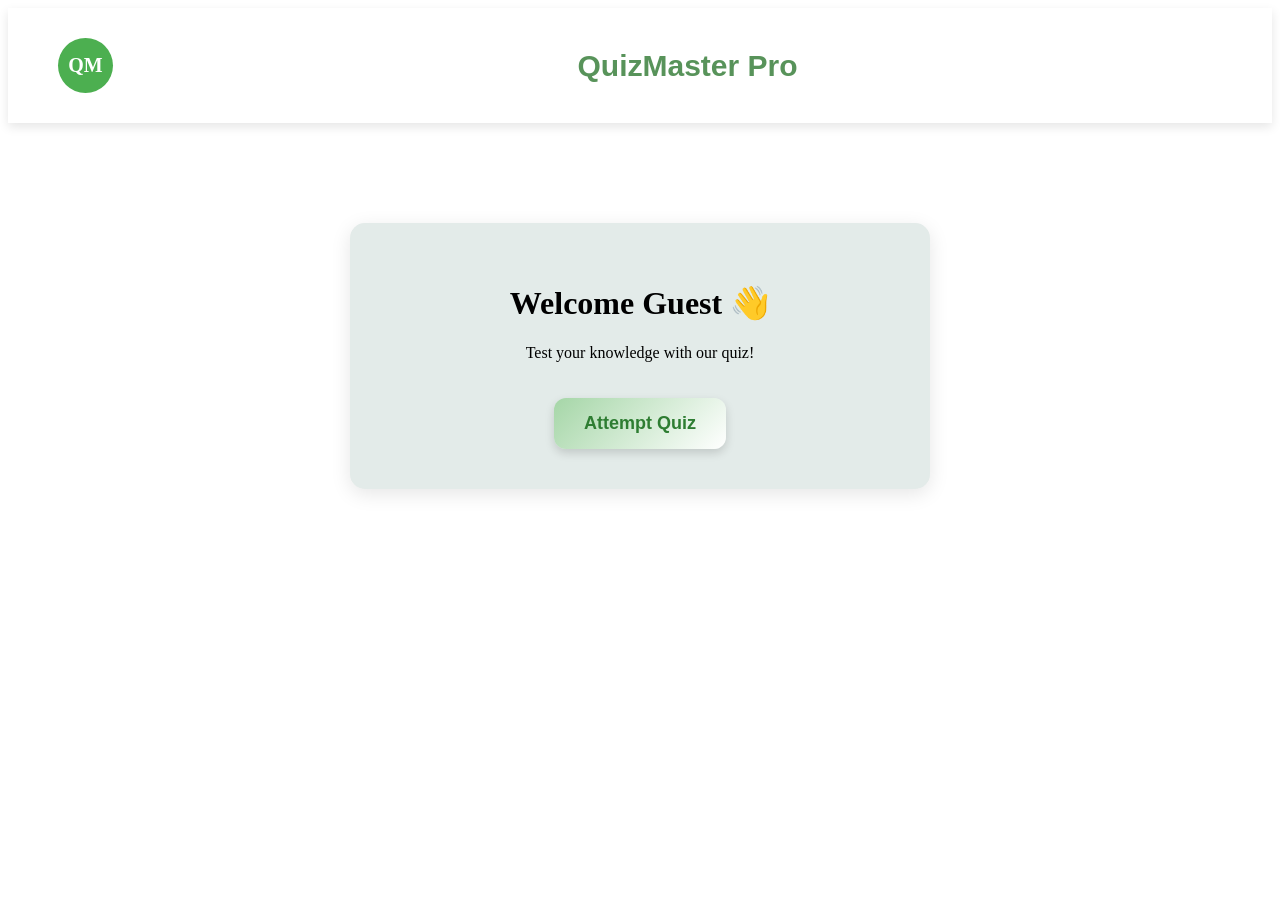
<file: codtech_task_1/index.html>
<!DOCTYPE html>
<html lang="en">
<head>
  <meta charset="UTF-8">
  <meta name="viewport" content="width=device-width, initial-scale=1.0">
  <title>Quiz App - Welcome</title>
  <link rel="stylesheet" href="css/style.css">
</head>
<body class="welcome-page">
  <div class="header">
  <div class="left-header">
    <div class="user-icon">QM</div>
  </div>

  <div class="header-title">
    <h1 style="color:#58935a ;">QuizMaster Pro</h1>
  </div>

  <div class="user-info hidden" id="user-panel">
    <div class="user-icon" id="user-icon">U</div>
    <div class="user-actions">
      <a href="scoreboard.html">Scoreboard</a>
    </div>
  </div>

  <div class="auth-buttons" id="auth-buttons">
    <!-- Login/Signup appears dynamically -->
  </div>
</div>

  <div class="center-box">
    <h1>Welcome <span id="welcome-user">Guest</span> 👋</h1>
    <p>Test your knowledge with our quiz!</p>
    <button 
      id="attempt-btn"
      style="
        background: linear-gradient(135deg, #a5d6a7, #ffffff);
        color: #2e7d32;
        font-weight: bold;
        font-size: 18px;
        padding: 15px 30px;
        border: none;
        border-radius: 12px;
        cursor: pointer;
        box-shadow: 0 4px 10px rgba(0,0,0,0.15);
        transition: transform 0.2s ease-in-out;
        margin-top: 20px;"
      onmouseover="this.style.transform='scale(1.05)'"
      onmouseout="this.style.transform='scale(1)'"
    >
      Attempt Quiz
    </button>
  </div>

  <script src="js/auth.js"></script>
  <script>
    const user = localStorage.getItem("currentUser");
    const authBtns = document.getElementById("auth-buttons");
    const userPanel = document.getElementById("user-panel");

    if (user) {
      document.getElementById("welcome-user").innerText = user;
      document.getElementById("user-icon").innerText = user.charAt(0).toUpperCase();
      authBtns.classList.add("hidden");
      userPanel.classList.remove("hidden");
    }

    document.getElementById("attempt-btn").onclick = () => {
      if (!user) location.href = 'login.html';
      else location.href = 'quiz.html';
    };
  </script>
</body>
</html>
</file>
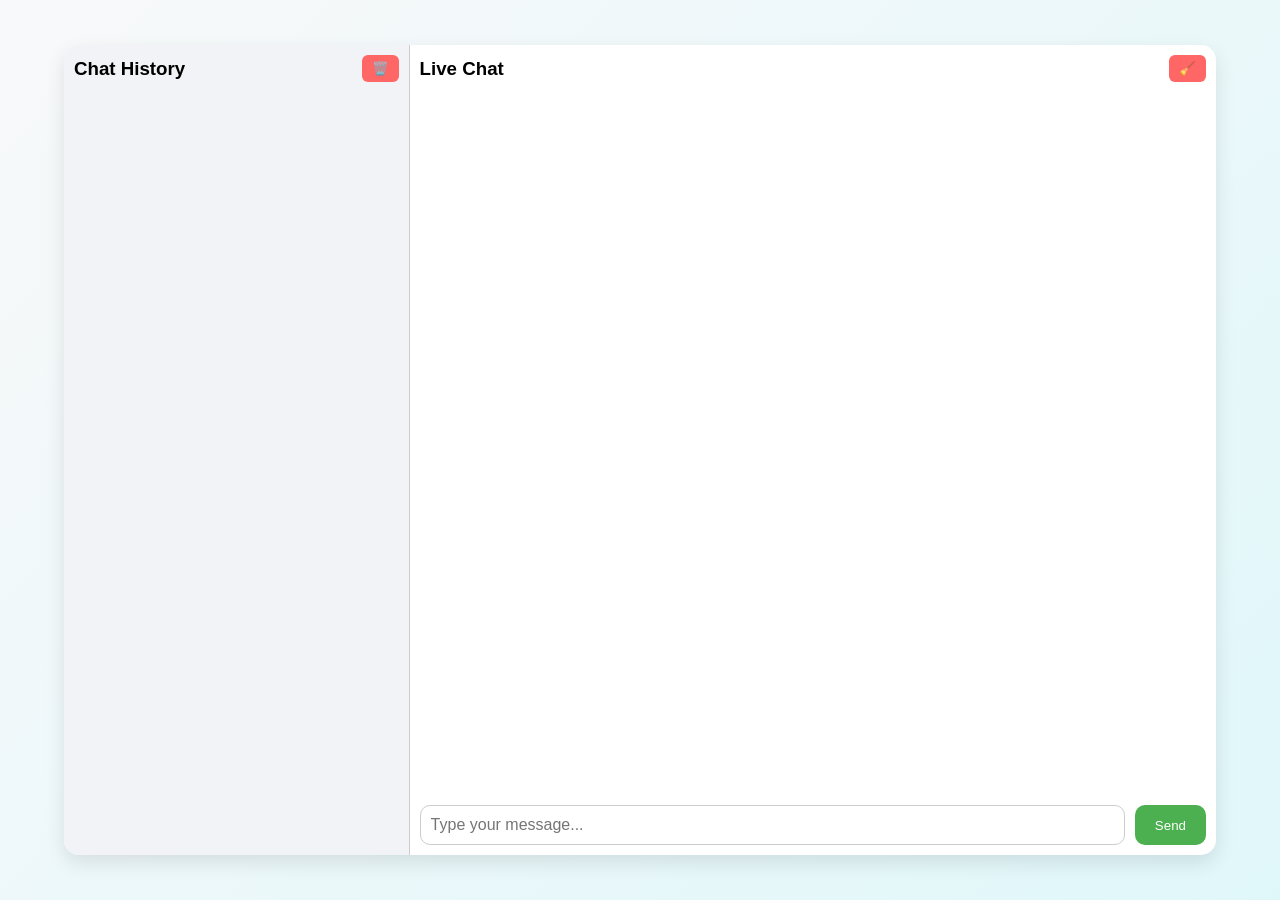
<file: codtech_task_2/index.html>
<!DOCTYPE html>
<html lang="en">
<head>
  <meta charset="UTF-8" />
  <meta name="viewport" content="width=device-width, initial-scale=1.0"/>
  <title>Real-Time Chat App</title>
  <link rel="stylesheet" href="style.css" />
</head>
<body>
  <div class="container">
    <div class="history">
      <div class="history-header">
        <h3>Chat History</h3>
        <button id="clearHistoryBtn">🗑️</button>
      </div>
      <div id="historyBox" class="scroll-box"></div>
    </div>

    <div class="chat">
      <div class="chat-header">
        <h3>Live Chat</h3>
        <button id="clearChatBtn">🧹</button>
      </div>
      <div id="chatBox" class="scroll-box"></div>
      <div class="input-area">
        <input type="text" id="userInput" placeholder="Type your message..." />
        <button onclick="sendMessage()">Send</button>
      </div>
    </div>
  </div>

  <script src="script.js"></script>
</body>
</html>
</file>
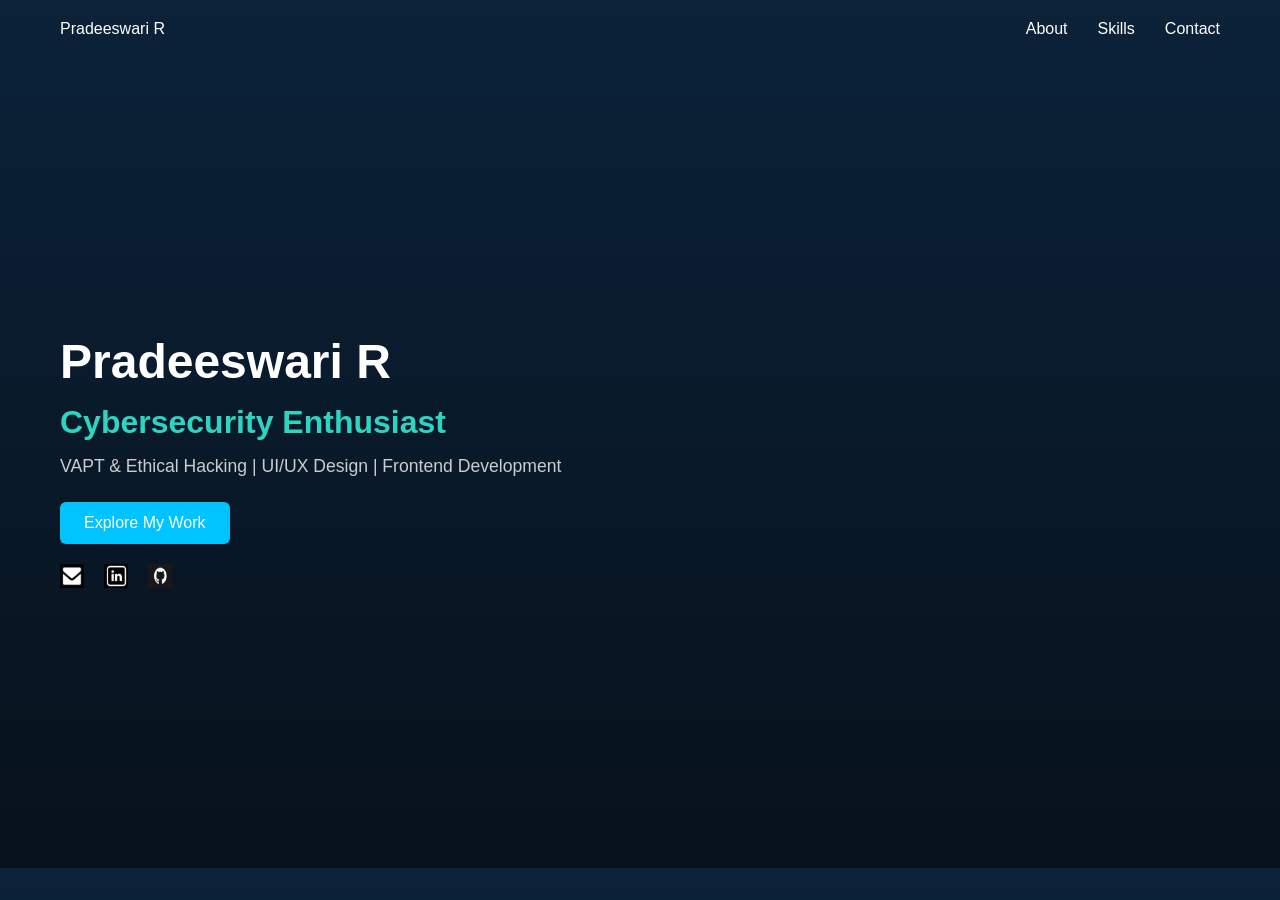
<file: codtech_task_3/index.html>
<!DOCTYPE html>
<html lang="en">
<head>
  <meta charset="UTF-8" />
  <meta name="viewport" content="width=device-width, initial-scale=1.0"/>
  <title>Pradeeswari R - Cybersecurity Enthusiast</title>
  <link rel="stylesheet" href="css/style.css" />
</head>
<body>

  <!-- Header -->
  <header class="navbar">
    <div class="logo">Pradeeswari R</div>
    <nav>
      <ul>
        <li><a href="about.html">About</a></li>
        <li><a href="skills.html">Skills</a></li>
        <li><a href="contact.html">Contact</a></li>
      </ul>
    </nav>
  </header>

  <!-- Hero Section -->
  <section class="hero">
    <div class="hero-content">
      <h1>Pradeeswari R</h1>
      <h2>Cybersecurity Enthusiast</h2>
      <p>VAPT & Ethical Hacking | UI/UX Design | Frontend Development</p>
      <button onclick="location.href='projects.html'">Explore My Work</button>

      <div class="social-icons">
        <a href="mailto:rpradeeswari@gmail.com"><img src="assets/mail.svg.png" alt="Email" /></a>
        <a href="https://www.linkedin.com/in/pradeeswari-r-engineer/"><img src="assets/linkedin.svg.png" alt="LinkedIn" /></a>
        <a href="https://github.com/PRADEESWARI"><img src="assets/github.svg.png" alt="GitHub" /></a>
      </div>
    </div>
    
  </section>

  <script src="js/script.js"></script>
</body>
</html>
</file>
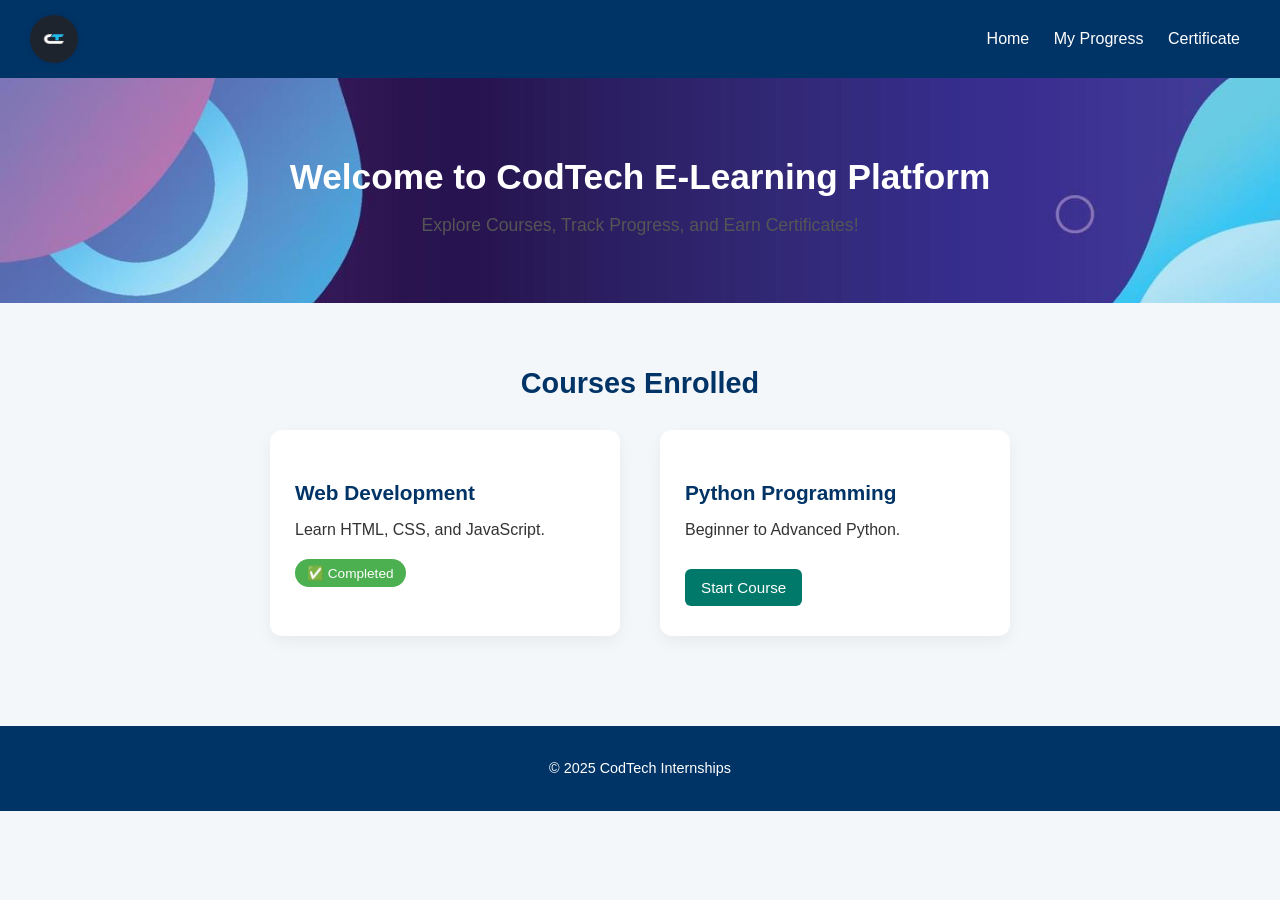
<file: codtech_task_4/index.html>
<!DOCTYPE html>
<html lang="en">
<head>
  <meta charset="UTF-8" />
  <title>CodTech E-Learning - Courses</title>
  <link rel="stylesheet" href="css/style.css" />
  <style>
    :root {
      --primary: #003366;
      --accent: #00796b;
      --background: #f4f7f9;
      --text: #333;
      --shadow: rgba(0, 0, 0, 0.05);
    }

    body {
      font-family: 'Segoe UI', sans-serif;
      background-color: var(--background);
      margin: 0;
      padding: 0;
    }

    header {
      background-color: var(--primary);
      padding: 15px 30px;
      display: flex;
      justify-content: space-between;
      align-items: center;
      color: white;
    }

    nav a {
      color: white;
      text-decoration: none;
      margin: 0 15px;
      font-weight: 500;
      transition: opacity 0.3s ease;
    }

    nav a:hover {
      opacity: 0.8;
    }

    .logo {
      height: 48px;
      border-radius: 24px; /* rounded corners */
      box-shadow: 0 0 6px rgba(0, 0, 0, 0.1); /* subtle blur effect */
    }

    .banner {
      background-color: #d3dde6;
      padding: 50px 20px;
      text-align: center;
    }

    .banner h1 {
      font-size: 2.2rem;
      margin-bottom: 10px;
      color: #003366;
    }

    .banner h1 .white-text {
      color: white;
    }

    .banner p {
      font-size: 1.1rem;
      color: #555;
    }

    main.course-list {
      padding: 40px 20px;
      text-align: center;
    }

    .course-list h2 {
      color: var(--primary);
      font-size: 1.8rem;
      margin-bottom: 30px;
    }

    .courses {
      display: flex;
      justify-content: center;
      gap: 40px;
      flex-wrap: wrap;
    }

    .course-card {
      background-color: white;
      padding: 30px 25px;
      width: 300px;
      border-radius: 12px;
      box-shadow: 0 6px 15px var(--shadow);
      text-align: left;
      transition: transform 0.3s ease;
      position: relative;
    }

    .course-card:hover {
      transform: translateY(-8px);
    }

    .course-card h3 {
      color: var(--primary);
      font-size: 1.3rem;
      margin-bottom: 10px;
    }

    .course-card p {
      color: var(--text);
      font-size: 1rem;
      margin-bottom: 20px;
    }

    .course-card a {
      text-decoration: none;
      background-color: var(--accent);
      color: white;
      padding: 10px 16px;
      border-radius: 6px;
      font-weight: 500;
      font-size: 0.95rem;
      transition: background 0.3s ease;
    }

    .course-card a:hover {
      background-color: #00695c;
    }

    .course-card .completed-tag {
      background-color: #4caf50;
      color: white;
      font-size: 0.85rem;
      font-weight: 500;
      padding: 6px 12px;
      border-radius: 20px;
      display: inline-block;
    }

    footer {
      background-color: var(--primary);
      color: white;
      text-align: center;
      padding: 20px;
      margin-top: 50px;
      font-size: 0.9rem;
    }

    @media (max-width: 700px) {
      .courses {
        flex-direction: column;
        align-items: center;
      }

      .course-card {
        width: 90%;
      }
    }
  </style>
</head>
<body>
  <header>
    <img src="assets/logo.png" alt="CodTech Logo" class="logo" />
    <nav>
      <a href="index.html">Home</a>
      <a href="progress.html">My Progress</a>
      <a href="certificate.html">Certificate</a>
    </nav>
  </header>

  <section class="banner">
    <h1><span class="white-text">Welcome to CodTech E-Learning Platform</span></h1>
    <p>Explore Courses, Track Progress, and Earn Certificates!</p>
  </section>

  <main class="course-list">
    <h2>Courses Enrolled</h2>
    <div class="courses">
      <!-- Web Development - Already Completed -->
      <div class="course-card">
        <h3>Web Development</h3>
        <p>Learn HTML, CSS, and JavaScript.</p>
        <div class="completed-tag">✅ Completed</div>
      </div>

      <!-- Python Course - Not Started -->
      <div class="course-card">
        <h3>Python Programming</h3>
        <p>Beginner to Advanced Python.</p>
        <a href="course.html?course=python">Start Course</a>
      </div>
    </div>
  </main>

  <footer>
    <p>&copy; 2025 CodTech Internships</p>
  </footer>
</body>
</html>
</file>
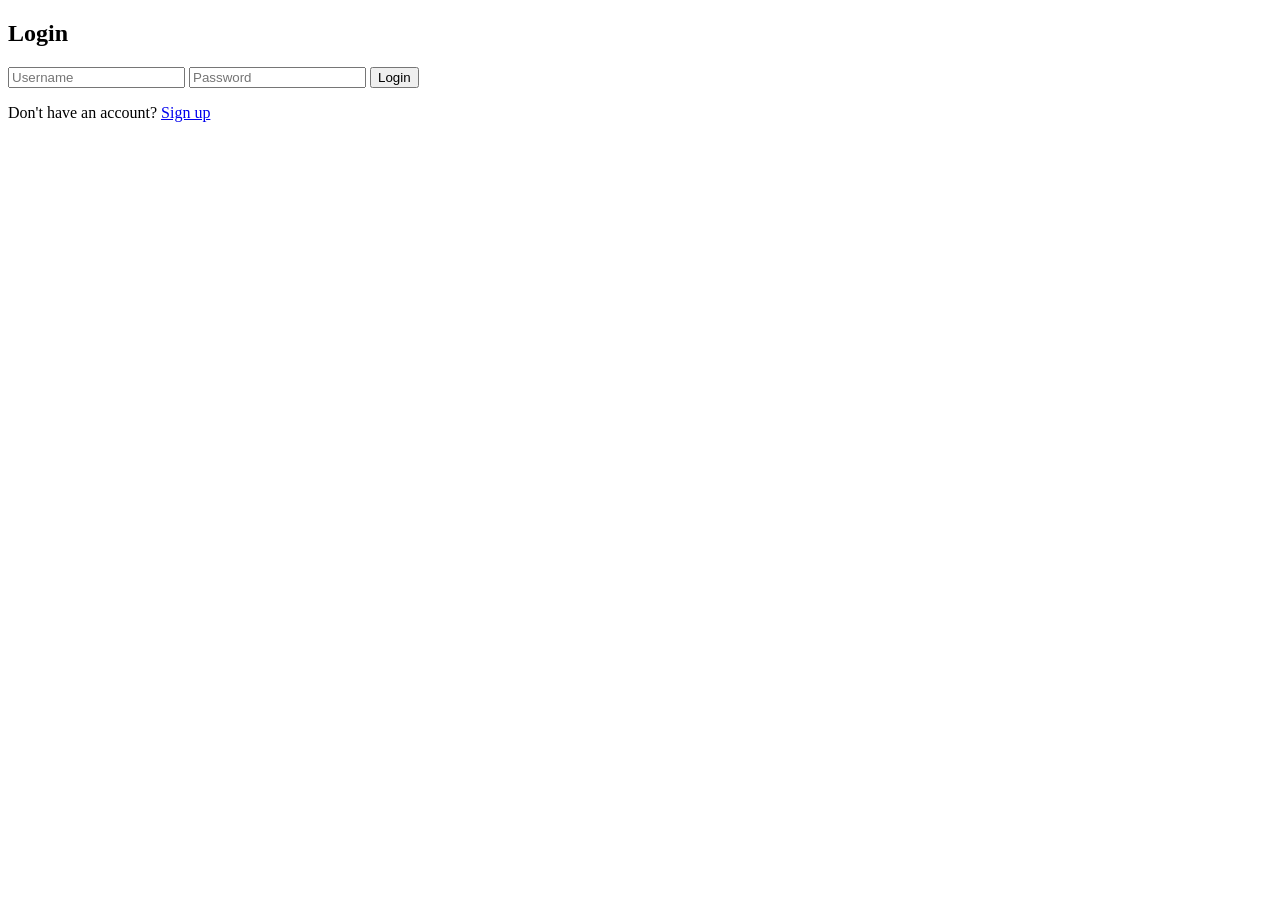
<file: codtech_task_1/login.html>
<!DOCTYPE html>
<html lang="en">
<head>
  <meta charset="UTF-8">
  <meta name="viewport" content="width=device-width, initial-scale=1.0">
  <title>Login - Quiz App</title>
  <link rel="stylesheet" href="css/style.css">
</head>
<body>
  <div class="auth-container">
    <h2>Login</h2>
    <input type="text" id="login-username" placeholder="Username">
    <input type="password" id="login-password" placeholder="Password">
    <button onclick="login()">Login</button>
    <p>Don't have an account? <a href="signup.html">Sign up</a></p>
  </div>
  <script src="js/auth.js"></script>
</body>
</html>
</file>
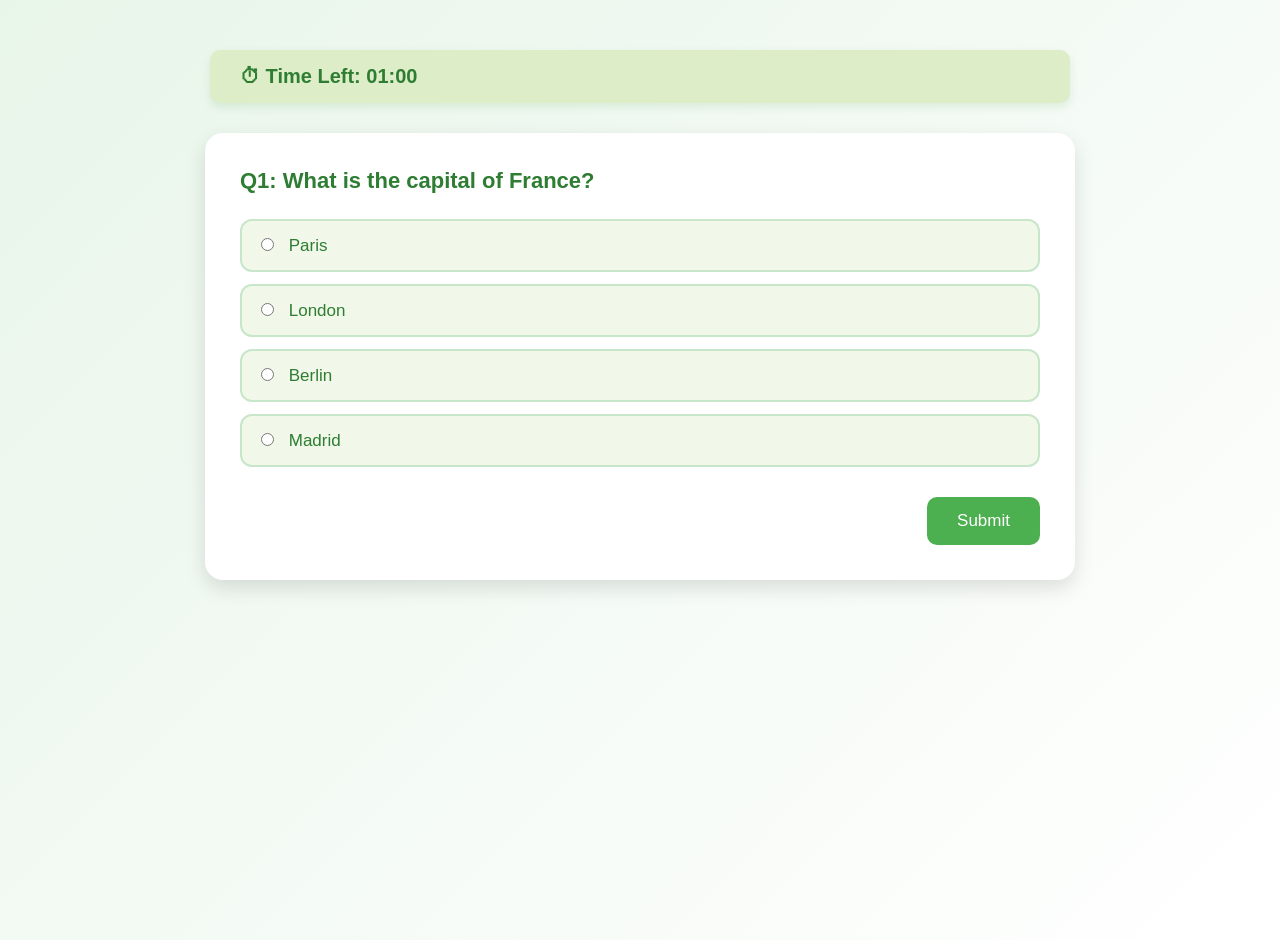
<file: codtech_task_1/quiz.html>
<!DOCTYPE html>
<html lang="en">
<head>
  <meta charset="UTF-8" />
  <meta name="viewport" content="width=device-width, initial-scale=1.0"/>
  <title>Quiz Attempt</title>
  <link rel="stylesheet" href="css/style.css" />
</head>
<body class="quiz-page">
  <div class="quiz-header">
    <div class="quiz-timer">⏱ Time Left: <span id="time">01:00</span></div>
  </div>
  <div class="quiz-container">
    <div id="question-box" class="quiz-question">Loading question...</div>
    <div id="options-box" class="quiz-options"></div>
    <div class="quiz-controls">
      <button id="submit-btn">Submit</button>
      <button id="next-btn" class="hidden">Next</button>
    </div>
  </div>
  <script src="js/questions.js"></script>
  <script src="js/app.js"></script>
</body>
</html>
</file>
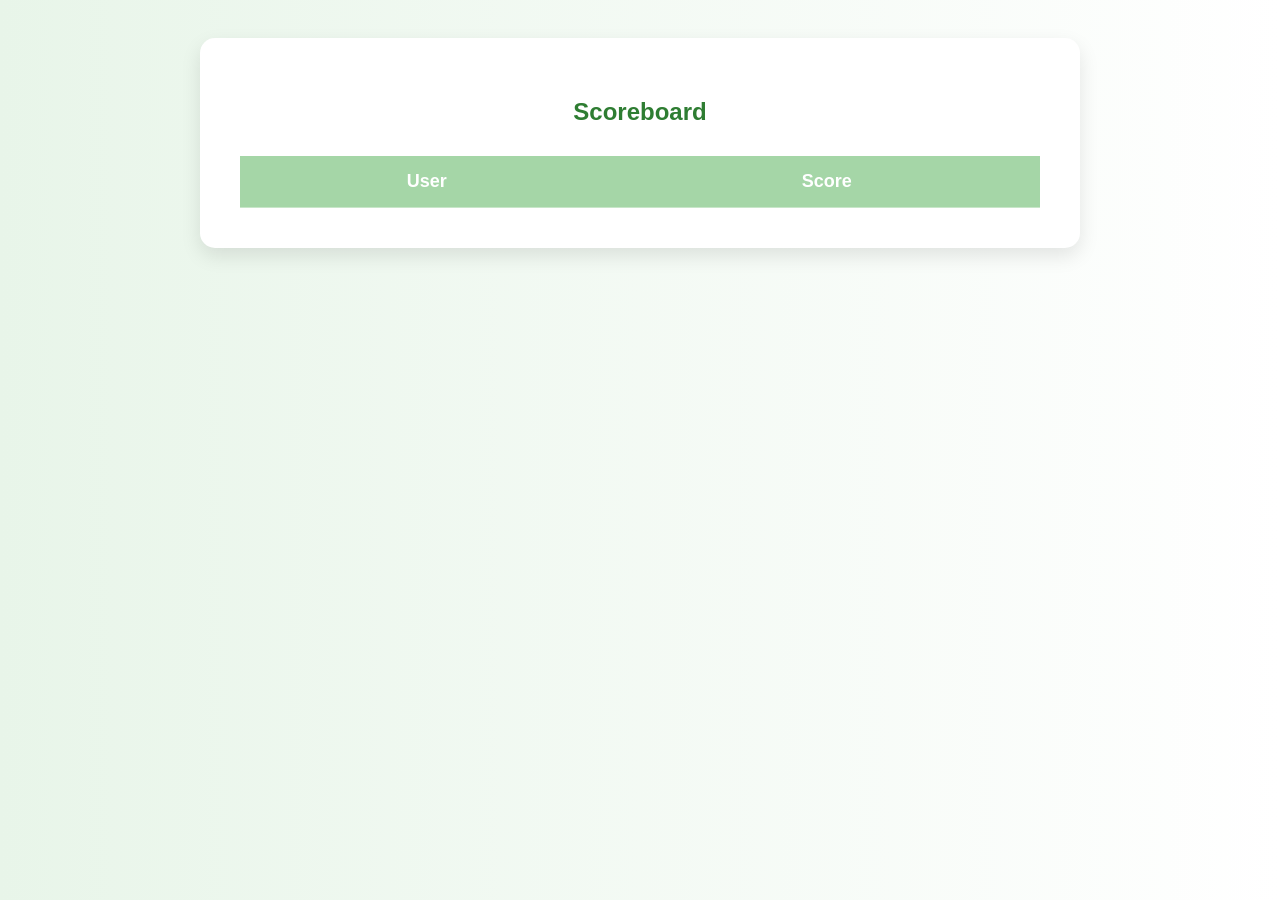
<file: codtech_task_1/scoreboard.html>
<!DOCTYPE html>
<html lang="en">
<head>
  <meta charset="UTF-8" />
  <meta name="viewport" content="width=device-width, initial-scale=1.0"/>
  <title>Scoreboard</title>
  <link rel="stylesheet" href="css/style.css" />
  <style>
    body {
      background: linear-gradient(to right, #e8f5e9, #ffffff);
      font-family: 'Segoe UI', sans-serif;
      padding: 30px 15px;
    }

    .container {
      max-width: 800px;
      margin: auto;
      background: #ffffff;
      border-radius: 15px;
      padding: 40px;
      box-shadow: 0 8px 20px rgba(0, 0, 0, 0.1);
    }

    h2 {
      text-align: center;
      color: #2e7d32;
      margin-bottom: 30px;
    }

    #scoreboard {
      width: 100%;
      border-collapse: collapse;
      font-size: 18px;
    }

    #scoreboard th, #scoreboard td {
      padding: 15px;
      border-bottom: 1px solid #c8e6c9;
      text-align: center;
    }

    #scoreboard thead {
      background: #a5d6a7;
      color: white;
    }

    .flash-score {
      background-color: #e8f5e9;
      border: 2px dashed #4caf50;
      padding: 20px;
      margin-bottom: 20px;
      border-radius: 12px;
      color: #2e7d32;
      text-align: center;
      font-weight: bold;
      position: relative;
    }

    .flash-score button {
      position: absolute;
      top: 5px;
      right: 10px;
      background: none;
      border: none;
      font-size: 18px;
      color: #4caf50;
      cursor: pointer;
    }

    @media (max-width: 600px) {
      #scoreboard th, #scoreboard td {
        padding: 10px;
        font-size: 16px;
      }

      .container {
        padding: 20px;
      }
    }
  </style>
</head>
<body>
  <div class="container">
    <h2>Scoreboard</h2>
    <div id="flash-result" class="flash-score" style="display:none;">
      <button onclick="document.getElementById('flash-result').style.display='none';">×</button>
      Your recent score: <span id="recent-score"></span>
    </div>
    <table id="scoreboard">
      <thead>
        <tr><th>User</th><th>Score</th></tr>
      </thead>
      <tbody>
        <!-- dynamic rows -->
      </tbody>
    </table>
  </div>
  <script src="js/auth.js"></script>
  <script>
    // Display recent score for 30 seconds
    const recentScore = localStorage.getItem('lastScore');
    const recentUser = localStorage.getItem('username');
    if (recentScore && recentUser) {
      const flashBox = document.getElementById("flash-result");
      document.getElementById("recent-score").textContent = `${recentUser} - ${recentScore}`;
      flashBox.style.display = "block";

      setTimeout(() => {
        flashBox.style.display = "none";
        localStorage.removeItem("lastScore");
      }, 30000);
    }
  </script>
</body>
</html>
</file>
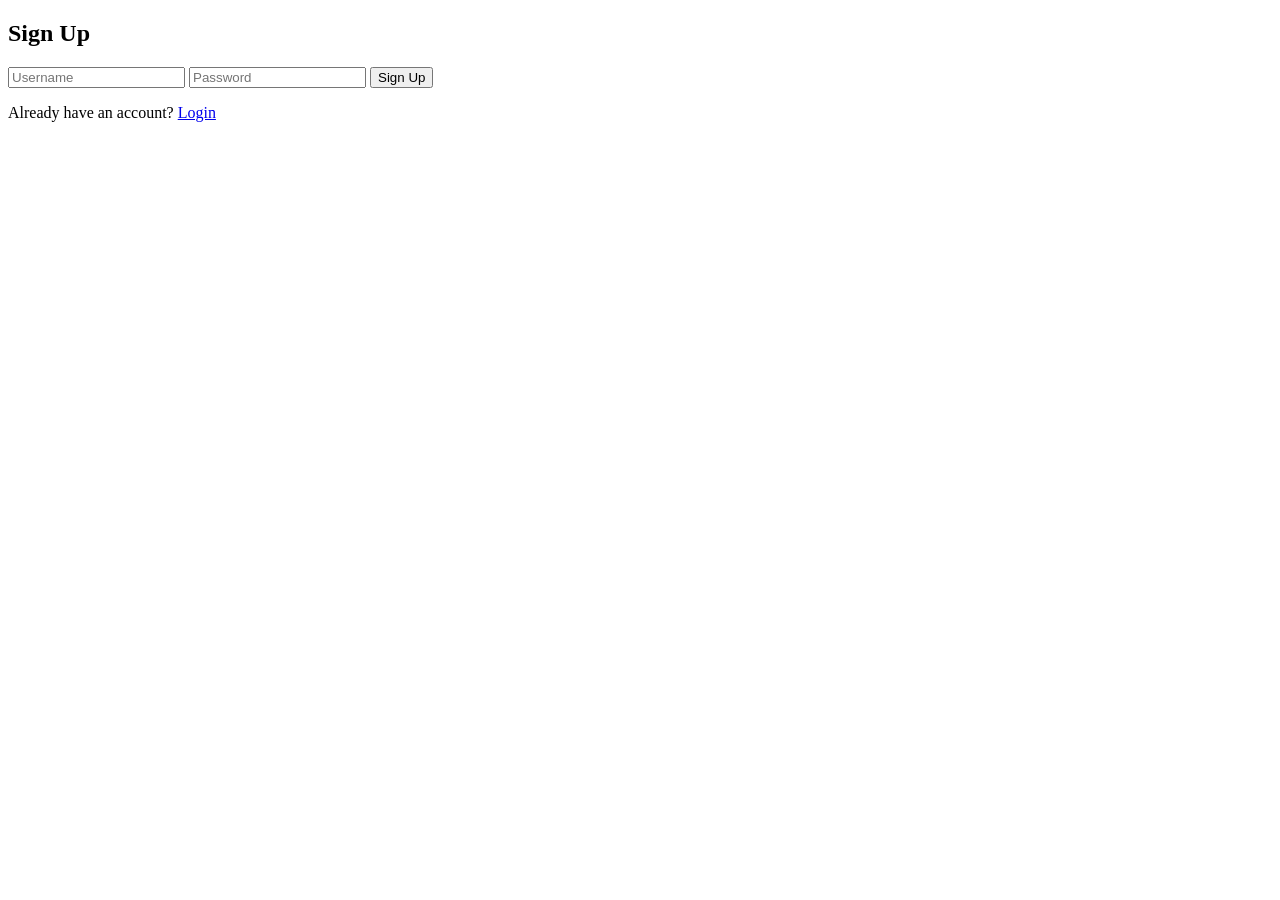
<file: codtech_task_1/signup.html>
<!DOCTYPE html>
<html lang="en">
<head>
  <meta charset="UTF-8">
  <meta name="viewport" content="width=device-width, initial-scale=1.0">
  <title>Signup - Quiz App</title>
  <link rel="stylesheet" href="css/style.css">
</head>
<body>
  <div class="auth-container">
    <h2>Sign Up</h2>
    <input type="text" id="signup-username" placeholder="Username">
    <input type="password" id="signup-password" placeholder="Password">
    <button onclick="signup()">Sign Up</button>
    <p>Already have an account? <a href="login.html">Login</a></p>
  </div>
  <script src="js/auth.js"></script>
</body>
</html>
</file>
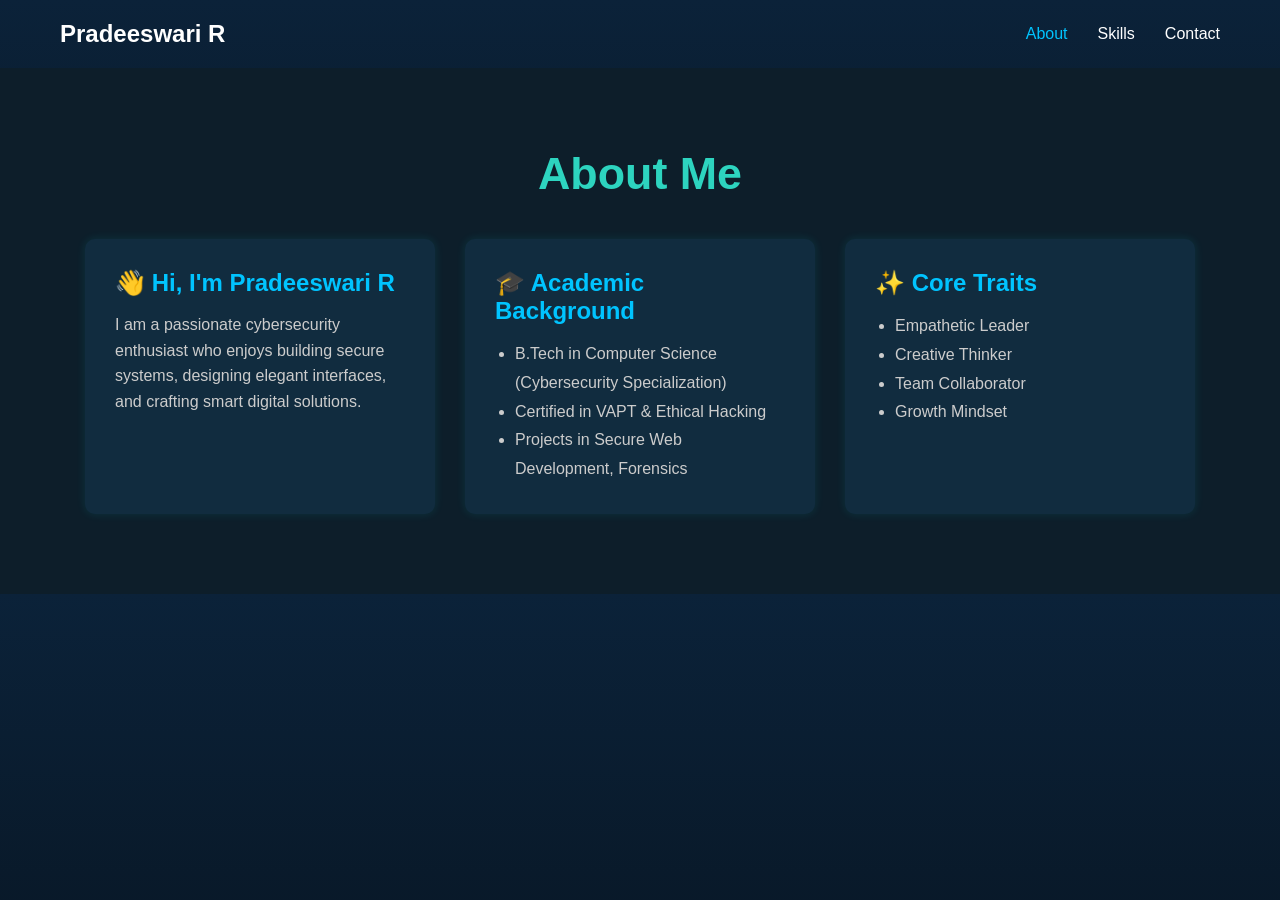
<file: codtech_task_3/about.html>
<!DOCTYPE html>
<html lang="en">
<head>
  <meta charset="UTF-8" />
  <meta name="viewport" content="width=device-width, initial-scale=1.0"/>
  <title>About - Pradeeswari R</title>
  <link rel="stylesheet" href="css/style.css" />
</head>
<body>

  <!-- Header -->
  <header class="navbar">
    <div class="logo"><a href="index.html">Pradeeswari R</a></div>
    <nav>
      <ul>
        <li><a href="about.html" class="active">About</a></li>
        <li><a href="skills.html">Skills</a></li>
        <li><a href="contact.html">Contact</a></li>
      </ul>
    </nav>
  </header>

  <!-- About Section -->
  <section class="about-section">
    <h1>About Me</h1>
    <div class="about-content">
      <div class="about-box hover-effect">
        <h2>👋 Hi, I'm Pradeeswari R</h2>
        <p>I am a passionate cybersecurity enthusiast who enjoys building secure systems, designing elegant interfaces, and crafting smart digital solutions.</p>
      </div>

      <div class="about-box hover-effect">
        <h2>🎓 Academic Background</h2>
        <ul>
          <li>B.Tech in Computer Science (Cybersecurity Specialization)</li>
          <li>Certified in VAPT & Ethical Hacking</li>
          <li>Projects in Secure Web Development, Forensics</li>
        </ul>
      </div>

      <div class="about-box hover-effect">
        <h2>✨ Core Traits</h2>
        <ul>
          <li>Empathetic Leader</li>
          <li>Creative Thinker</li>
          <li>Team Collaborator</li>
          <li>Growth Mindset</li>
        </ul>
      </div>
    </div>
  </section>

  <script src="js/script.js"></script>
</body>
</html>
</file>
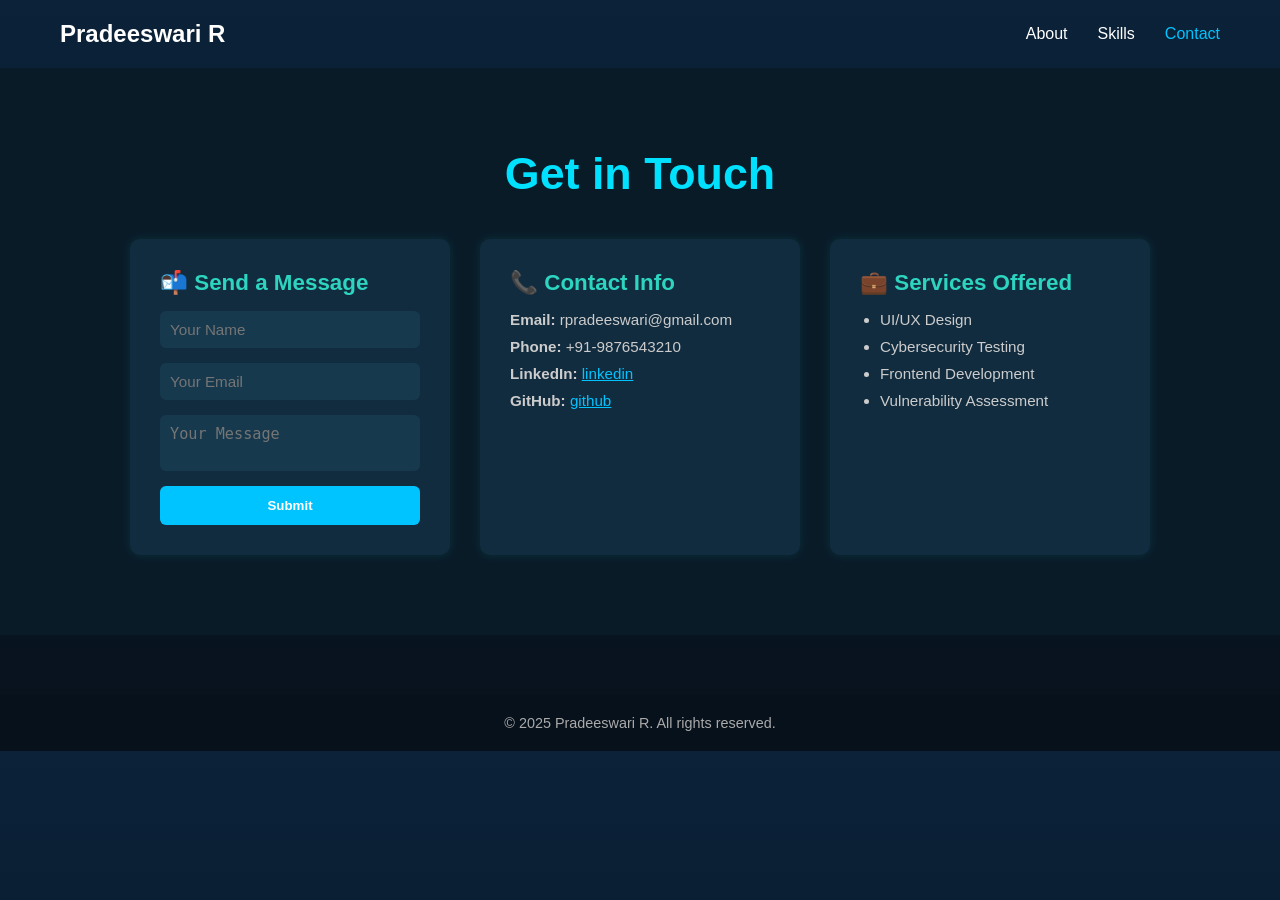
<file: codtech_task_3/contact.html>
<!DOCTYPE html>
<html lang="en">
<head>
  <meta charset="UTF-8" />
  <meta name="viewport" content="width=device-width, initial-scale=1.0"/>
  <title>Contact - Pradeeswari R</title>
  <link rel="stylesheet" href="css/style.css" />
</head>
<body>

  <!-- Header -->
  <header class="navbar">
    <div class="logo"><a href="index.html">Pradeeswari R</a></div>
    <nav>
      <ul>
        <li><a href="about.html">About</a></li>
        <li><a href="skills.html">Skills</a></li>
        <li><a href="contact.html" class="active">Contact</a></li>
      </ul>
    </nav>
  </header>

  <!-- Contact Section -->
  <section class="contact-section">
    <h1>Get in Touch</h1>
    <div class="contact-grid">

      <!-- Form -->
      <div class="contact-box form-box">
        <h2>📬 Send a Message</h2>
        <form id="contactForm">
          <input type="text" placeholder="Your Name" required />
          <input type="email" placeholder="Your Email" required />
          <textarea placeholder="Your Message" required></textarea>
          <button type="submit">Submit</button>
        </form>
      </div>

      <!-- Contact Info -->
      <div class="contact-box info-box">
        <h2>📞 Contact Info</h2>
        <p><strong>Email:</strong> rpradeeswari@gmail.com</p>
        <p><strong>Phone:</strong> +91-9876543210</p>
        <p><strong>LinkedIn:</strong> <a href="https://www.linkedin.com/in/pradeeswari-r-engineer/">linkedin</a></p>
        <p><strong>GitHub:</strong> <a href="https://github.com/PRADEESWARI">github</a></p>
      </div>

      <!-- Services -->
      <div class="contact-box service-box">
        <h2>💼 Services Offered</h2>
        <ul>
          <li>UI/UX Design</li>
          <li>Cybersecurity Testing</li>
          <li>Frontend Development</li>
          <li>Vulnerability Assessment</li>
        </ul>
      </div>
    </div>
  </section>

  <!-- Footer -->
  <footer class="footer">
    <p>© 2025 Pradeeswari R. All rights reserved.</p>
  </footer>

  <script src="js/script.js"></script>
</body>
</html>
</file>
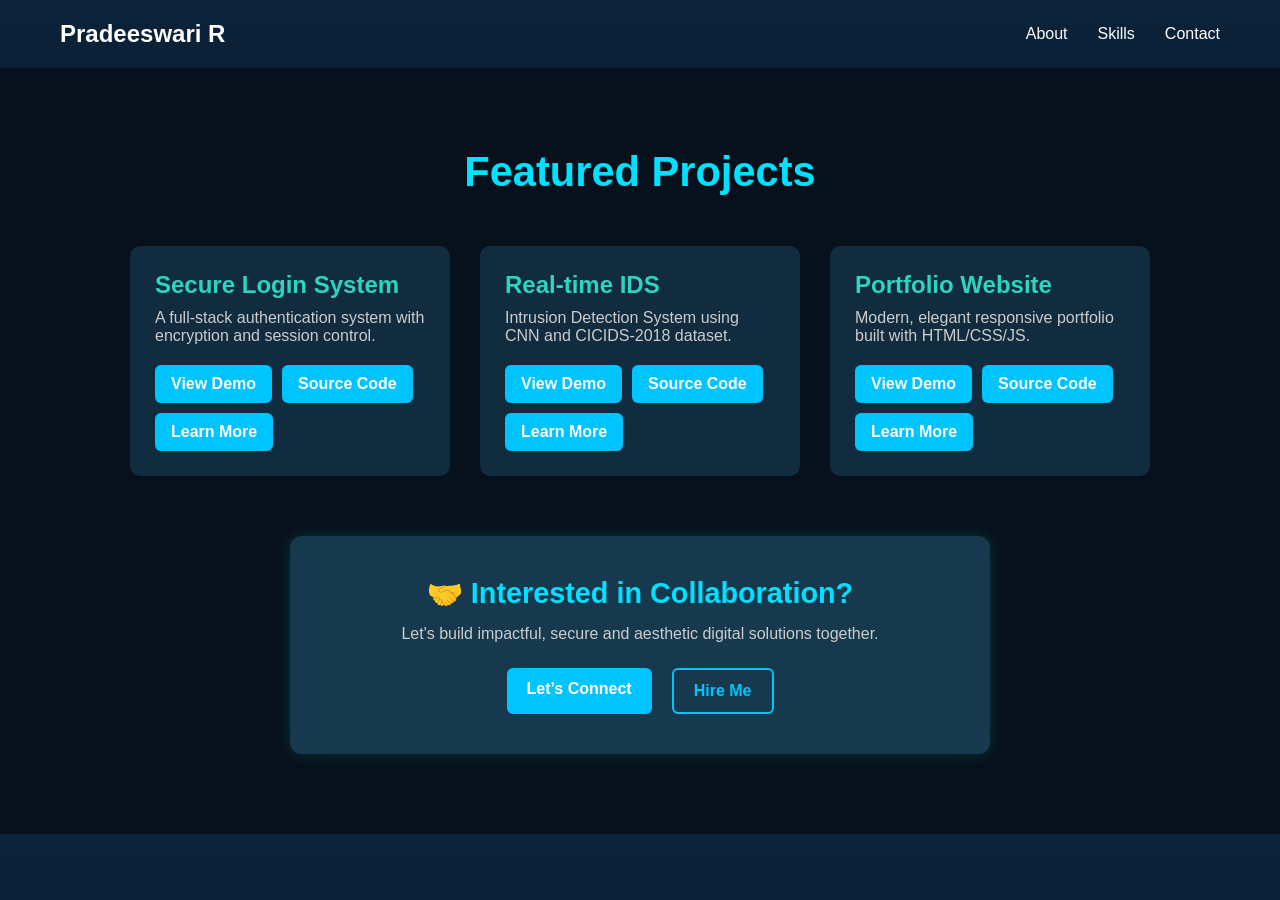
<file: codtech_task_3/projects.html>
<!DOCTYPE html>
<html lang="en">
<head>
  <meta charset="UTF-8" />
  <meta name="viewport" content="width=device-width, initial-scale=1.0"/>
  <title>Projects - Pradeeswari R</title>
  <link rel="stylesheet" href="css/style.css" />
</head>
<body>

  <!-- Header -->
  <header class="navbar">
    <div class="logo"><a href="index.html">Pradeeswari R</a></div>
    <nav>
      <ul>
        <li><a href="about.html">About</a></li>
        <li><a href="skills.html">Skills</a></li>
        <li><a href="contact.html">Contact</a></li>
      </ul>
    </nav>
  </header>

  <!-- Projects Section -->
  <section class="projects-section">
    <h1>Featured Projects</h1>
    <div class="projects-grid">

      <!-- Project 1 -->
      <div class="project-card hover-effect">
        <h2>Secure Login System</h2>
        <p>A full-stack authentication system with encryption and session control.</p>
        <div class="project-buttons">
          <a href="#" class="btn">View Demo</a>
          <a href="#" class="btn">Source Code</a>
          <a href="#" class="btn">Learn More</a>
        </div>
      </div>

      <!-- Project 2 -->
      <div class="project-card hover-effect">
        <h2>Real-time IDS</h2>
        <p>Intrusion Detection System using CNN and CICIDS-2018 dataset.</p>
        <div class="project-buttons">
          <a href="#" class="btn">View Demo</a>
          <a href="#" class="btn">Source Code</a>
          <a href="#" class="btn">Learn More</a>
        </div>
      </div>

      <!-- Project 3 -->
      <div class="project-card hover-effect">
        <h2>Portfolio Website</h2>
        <p>Modern, elegant responsive portfolio built with HTML/CSS/JS.</p>
        <div class="project-buttons">
          <a href="#" class="btn">View Demo</a>
          <a href="#" class="btn">Source Code</a>
          <a href="#" class="btn">Learn More</a>
        </div>
      </div>

    </div>

    <!-- Collaboration Box -->
    <div class="collab-box hover-effect">
      <h2>🤝 Interested in Collaboration?</h2>
      <p>Let's build impactful, secure and aesthetic digital solutions together.</p>
      <div class="collab-buttons">
        <a href="contact.html" class="btn primary">Let’s Connect</a>
        <a href="contact.html" class="btn secondary">Hire Me</a>
      </div>
    </div>
  </section>

  <script src="js/script.js"></script>
</body>
</html>
</file>
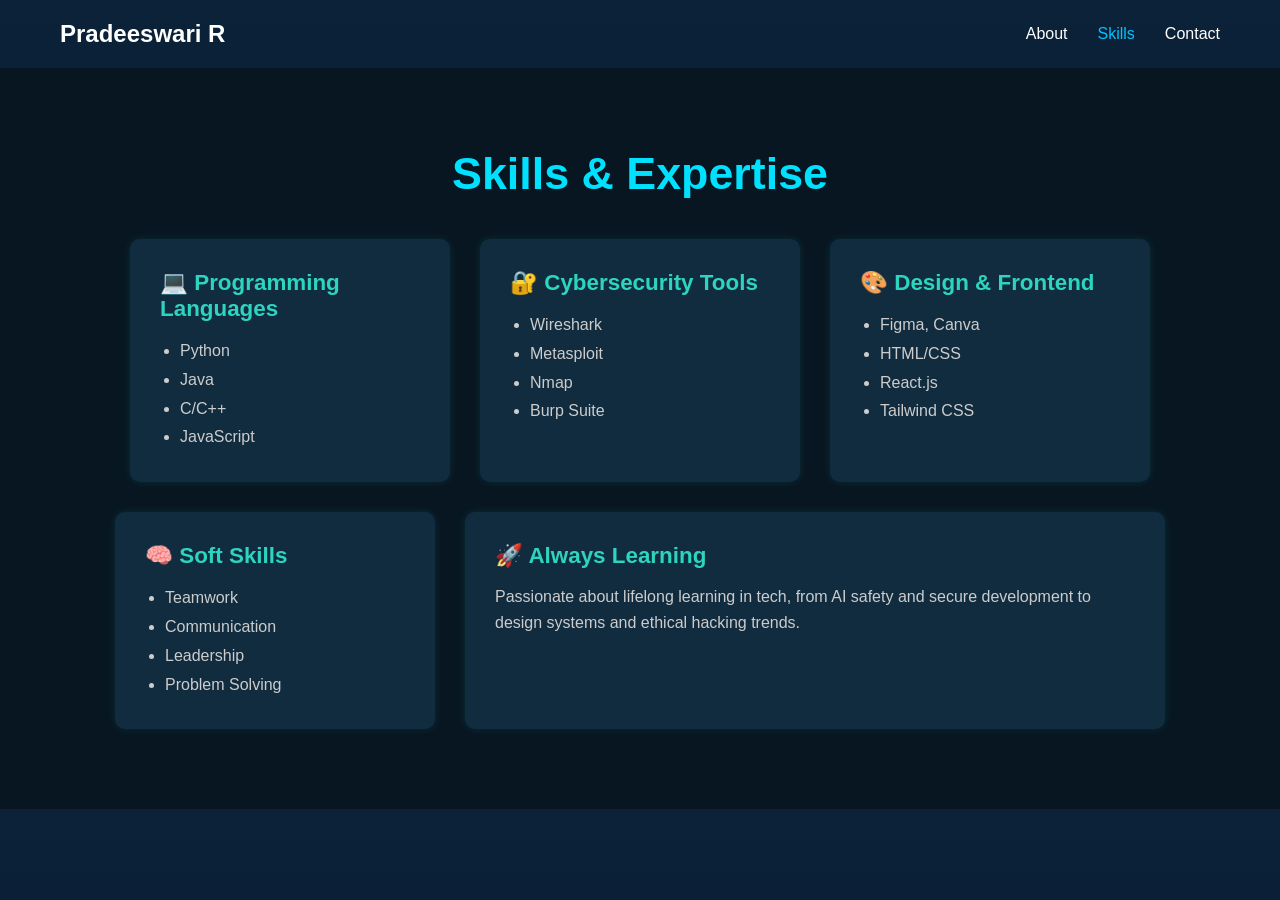
<file: codtech_task_3/skills.html>
<!DOCTYPE html>
<html lang="en">
<head>
  <meta charset="UTF-8" />
  <meta name="viewport" content="width=device-width, initial-scale=1.0"/>
  <title>Skills - Pradeeswari R</title>
  <link rel="stylesheet" href="css/style.css" />
</head>
<body>

  <!-- Header -->
  <header class="navbar">
    <div class="logo"><a href="index.html">Pradeeswari R</a></div>
    <nav>
      <ul>
        <li><a href="about.html">About</a></li>
        <li><a href="skills.html" class="active">Skills</a></li>
        <li><a href="contact.html">Contact</a></li>
      </ul>
    </nav>
  </header>

  <!-- Skills Section -->
  <section class="skills-section">
    <h1>Skills & Expertise</h1>
    <div class="skills-grid">
      <div class="skill-box hover-effect">
        <h2>💻 Programming Languages</h2>
        <ul>
          <li>Python</li>
          <li>Java</li>
          <li>C/C++</li>
          <li>JavaScript</li>
        </ul>
      </div>

      <div class="skill-box hover-effect">
        <h2>🔐 Cybersecurity Tools</h2>
        <ul>
          <li>Wireshark</li>
          <li>Metasploit</li>
          <li>Nmap</li>
          <li>Burp Suite</li>
        </ul>
      </div>

      <div class="skill-box hover-effect">
        <h2>🎨 Design & Frontend</h2>
        <ul>
          <li>Figma, Canva</li>
          <li>HTML/CSS</li>
          <li>React.js</li>
          <li>Tailwind CSS</li>
        </ul>
      </div>

      <div class="skill-box hover-effect">
        <h2>🧠 Soft Skills</h2>
        <ul>
          <li>Teamwork</li>
          <li>Communication</li>
          <li>Leadership</li>
          <li>Problem Solving</li>
        </ul>
      </div>

      <div class="skill-box hover-effect full-width">
        <h2>🚀 Always Learning</h2>
        <p>Passionate about lifelong learning in tech, from AI safety and secure development to design systems and ethical hacking trends.</p>
      </div>
    </div>
  </section>

  <script src="js/script.js"></script>
</body>
</html>
</file>
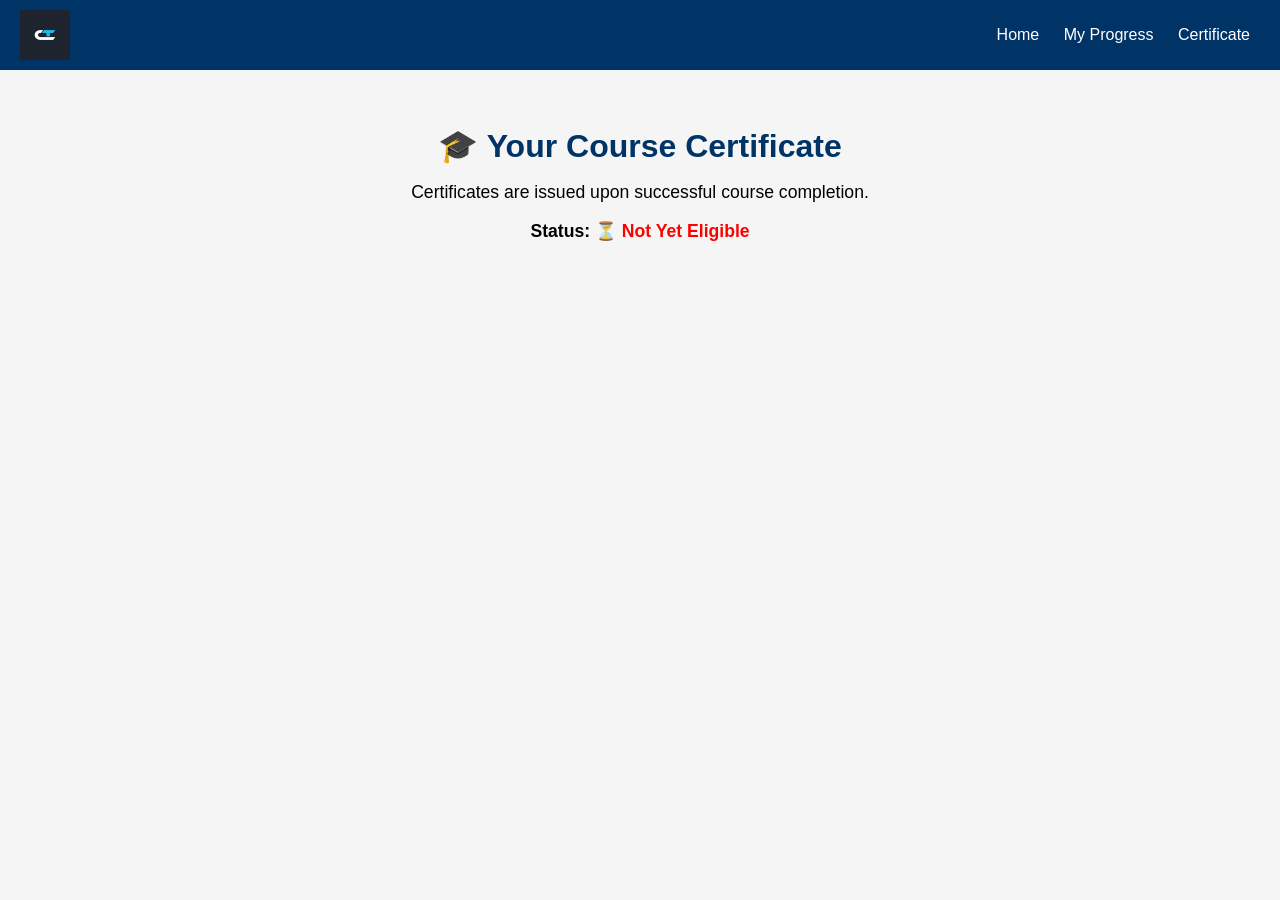
<file: codtech_task_4/certificate.html>
<!DOCTYPE html>
<html lang="en">
<head>
  <meta charset="UTF-8" />
  <title>Certificate - CodTech</title>
  <link rel="stylesheet" href="css/style.css" />
  <style>
    /* Certificate Page */
    .certificate-page {
      max-width: 800px;
      margin: auto;
      padding: 30px;
      text-align: center;
    }

    .certificate-page h2 {
      color: #003366;
      font-size: 2em;
      margin-bottom: 10px;
    }

    .certificate-page p {
      font-size: 1.1em;
    }

    #cert-status {
      font-weight: bold;
      color: green;
      margin-top: 10px;
    }

    #cert-status.not-eligible {
      color: red;
    }

    /* Thumbnail */
    .certificate-image {
      margin-top: 30px;
      display: none;
      width: 300px;
      height: auto;
      border: 3px solid #ccc;
      border-radius: 10px;
      cursor: pointer;
      box-shadow: 0 0 10px rgba(0, 0, 0, 0.15);
    }

    /* Modal for large view */
    .modal {
      display: none;
      position: fixed;
      z-index: 100;
      padding-top: 60px;
      left: 0;
      top: 0;
      width: 100%;
      height: 100%;
      overflow: auto;
      background-color: rgba(0, 0, 0, 0.8);
    }

    .modal-content {
      display: block;
      margin: auto;
      max-width: 80%;
      max-height: 80%;
      border-radius: 12px;
      box-shadow: 0 0 15px rgba(255, 255, 255, 0.2);
    }

    .close {
      position: absolute;
      top: 25px;
      right: 35px;
      color: #fff;
      font-size: 40px;
      font-weight: bold;
      cursor: pointer;
    }
  </style>
</head>
<body>
  <header>
    <img src="assets/logo.png" alt="CodTech Logo" class="logo" />
    <nav>
      <a href="index.html">Home</a>
      <a href="progress.html">My Progress</a>
      <a href="certificate.html">Certificate</a>
    </nav>
  </header>

  <main class="certificate-page">
    <h2>🎓 Your Course Certificate</h2>
    <p>Certificates are issued upon successful course completion.</p>
    <p><strong>Status:</strong> <span id="cert-status">Checking...</span></p>

    <!-- Certificate thumbnail (clickable) -->
    <img id="certificate-img" class="certificate-image" src="assets/certificate_webdev.jpg.png" alt="Web Dev Certificate" />

    <!-- Modal Popup -->
    <div id="modal" class="modal">
      <span class="close" id="modal-close">&times;</span>
      <img class="modal-content" id="modal-img" />
    </div>
  </main>

  <script src="js/script.js"></script>
</body>
</html>
</file>
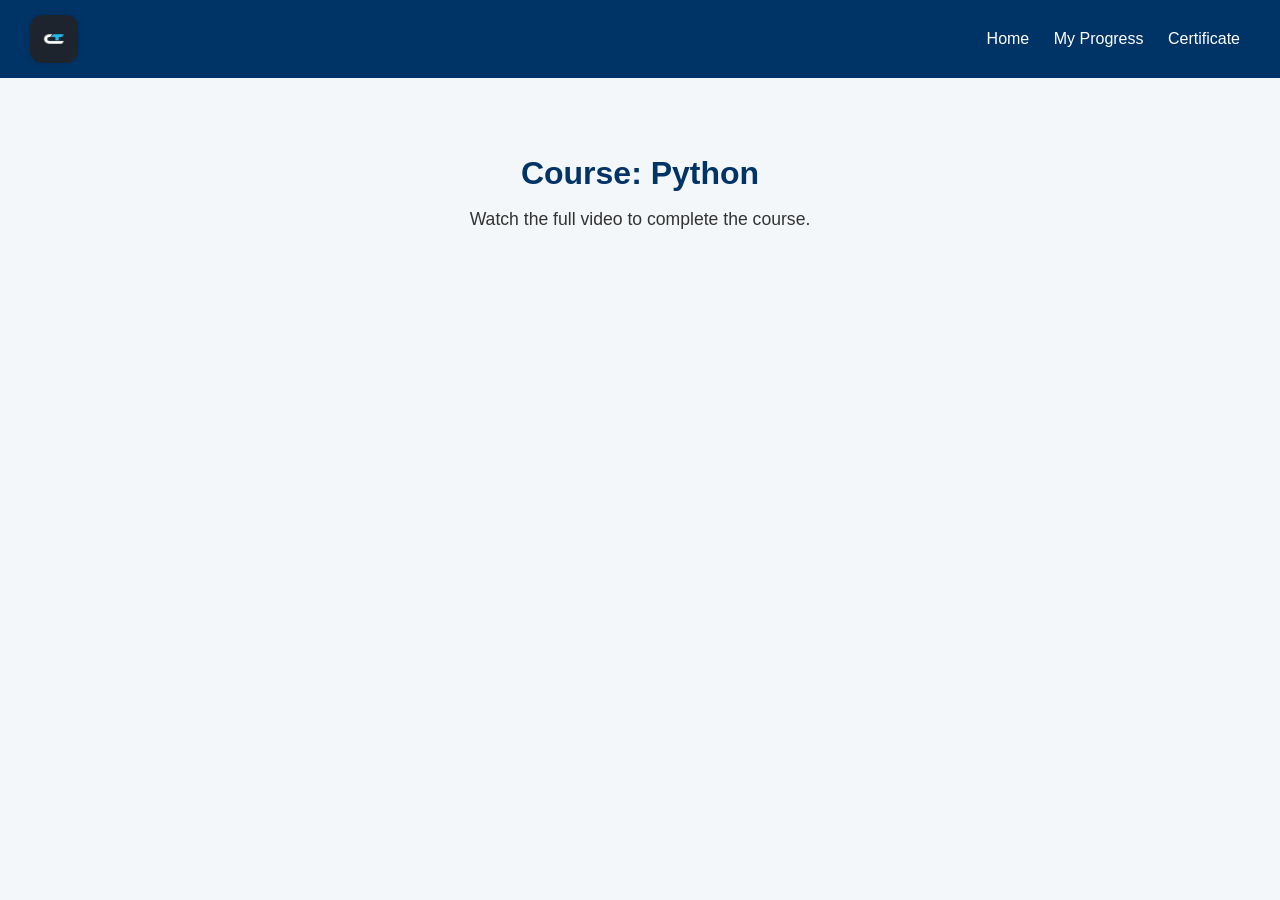
<file: codtech_task_4/course.html>
<!DOCTYPE html>
<html lang="en">
<head>
  <meta charset="UTF-8" />
  <title>Course - CodTech</title>
  <link rel="stylesheet" href="css/style.css" />
  <style>
    :root {
      --primary: #003366;
      --accent: #00796b;
      --background: #f4f7f9;
      --text: #333;
    }

    body {
      font-family: 'Segoe UI', sans-serif;
      margin: 0;
      padding: 0;
      background-color: var(--background);
    }

    header {
      background-color: var(--primary);
      padding: 15px 30px;
      color: white;
      display: flex;
      justify-content: space-between;
      align-items: center;
    }

    nav a {
      color: white;
      text-decoration: none;
      margin: 0 15px;
      font-weight: 500;
    }

    .logo {
      height: 48px;
      border-radius: 12px;
      box-shadow: 0 0 6px rgba(0, 0, 0, 0.1);
    }

    .course-content {
      padding: 50px 20px;
      text-align: center;
    }

    .course-content h2 {
      color: var(--primary);
      font-size: 2rem;
      margin-bottom: 10px;
    }

    .course-content p {
      color: var(--text);
      font-size: 1.1rem;
    }

    #player {
      margin: 30px auto;
      max-width: 720px;
    }

    /* Popup styling */
    #popup {
      position: fixed;
      top: 50%;
      left: 50%;
      transform: translate(-50%, -50%);
      background: #ffffff;
      border: 2px solid var(--accent);
      color: var(--primary);
      font-weight: bold;
      font-size: 1.1rem;
      padding: 20px 30px;
      border-radius: 10px;
      box-shadow: 0 6px 20px rgba(0, 0, 0, 0.2);
      display: none;
      z-index: 9999;
      opacity: 0;
      transition: opacity 0.5s ease;
    }

    #popup.show {
      display: block;
      opacity: 1;
    }
  </style>
</head>
<body>
  <header>
    <img src="assets/logo.png" alt="CodTech Logo" class="logo" />
    <nav>
      <a href="index.html">Home</a>
      <a href="progress.html">My Progress</a>
      <a href="certificate.html">Certificate</a>
    </nav>
  </header>

  <main class="course-content">
    <h2>Course: Python</h2>
    <p>Watch the full video to complete the course.</p>

    <!-- YouTube Player -->
    <div id="player"></div>
  </main>

  <!-- Completion Popup -->
  <div id="popup">🎉 Congratulations! You've completed the Python course!</div>

  <!-- YouTube IFrame Player API -->
  <script src="https://www.youtube.com/iframe_api"></script>

  <script>
    let player;
    let videoCompleted = false;

    function onYouTubeIframeAPIReady() {
      player = new YT.Player('player', {
        height: '360',
        width: '640',
        videoId: 'qEwnlMBaLfc', // Your video ID here
        playerVars: {
          controls: 1,
          disablekb: 1,
          modestbranding: 1,
          rel: 0
        },
        events: {
          onStateChange: onPlayerStateChange
        }
      });
    }

    function onPlayerStateChange(event) {
      if (event.data === YT.PlayerState.ENDED && !videoCompleted) {
        videoCompleted = true;
        localStorage.setItem('webdevCompleted', 'true');
        showPopup();
      }
    }

    function showPopup() {
      const popup = document.getElementById("popup");
      popup.classList.add("show");

      setTimeout(() => {
        popup.classList.remove("show");
        popup.style.display = "none";
      }, 4000);
    }
  </script>
</body>
</html>
</file>
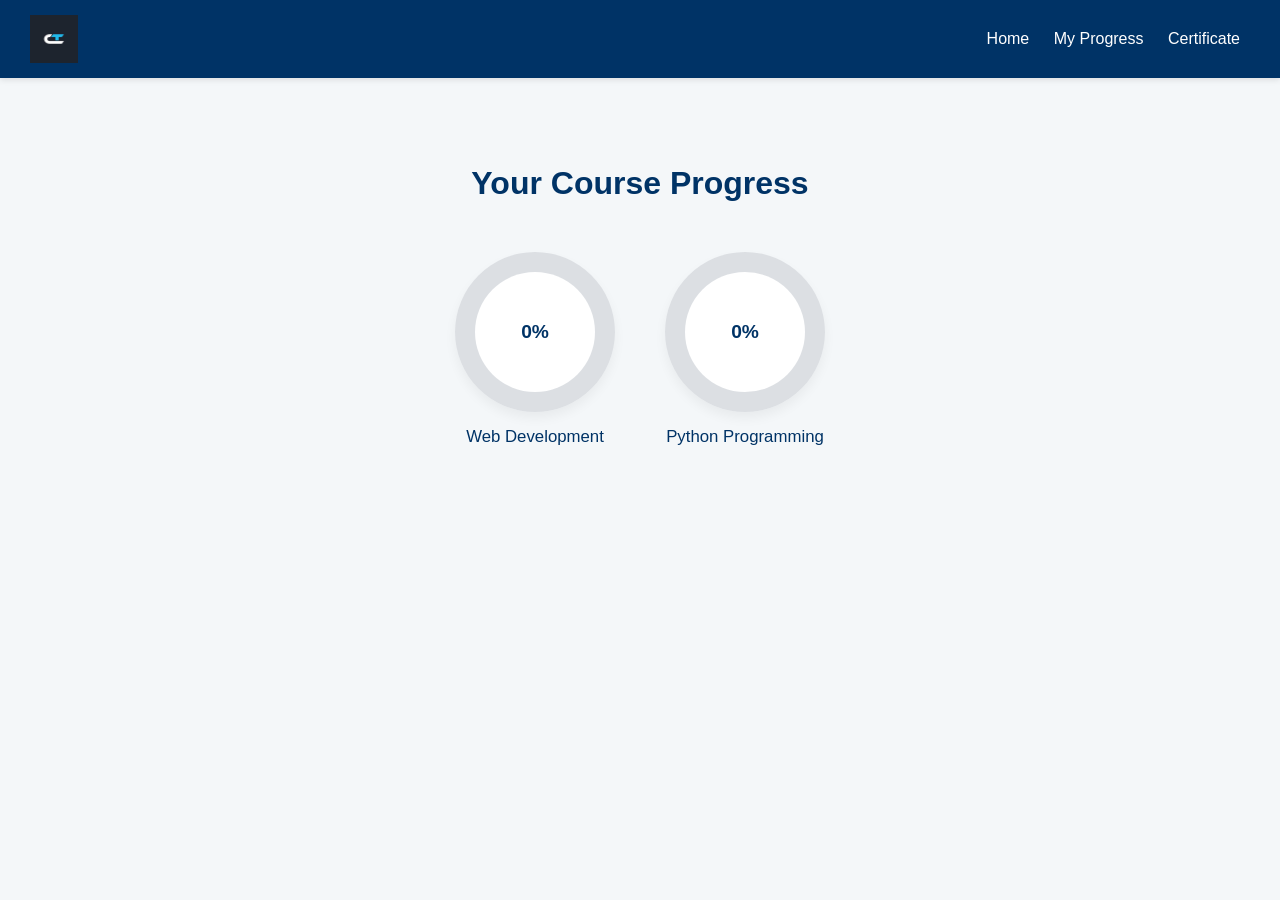
<file: codtech_task_4/progress.html>
<!DOCTYPE html>
<html lang="en">
<head>
  <meta charset="UTF-8" />
  <title>My Progress - CodTech</title>
  <link rel="stylesheet" href="css/style.css" />
  <style>
    :root {
      --primary: #003366;
      --accent: #00796b;
      --background: #f4f7f9;
      --circle-fill: #4caf50;
      --circle-bg: #dcdfe3;
      --text: #333;
    }

    body {
      font-family: 'Segoe UI', sans-serif;
      background-color: var(--background);
      margin: 0;
      padding: 0;
    }

    header {
      background-color: var(--primary);
      padding: 15px 30px;
      color: white;
      display: flex;
      justify-content: space-between;
      align-items: center;
      box-shadow: 0 2px 6px rgba(0, 0, 0, 0.1);
    }

    nav a {
      color: white;
      text-decoration: none;
      margin: 0 15px;
      font-weight: 500;
      transition: opacity 0.3s ease;
    }

    nav a:hover {
      opacity: 0.8;
    }

    .logo {
      height: 48px;
    }

    main {
      text-align: center;
      padding: 60px 20px;
    }

    h2 {
      color: var(--primary);
      font-size: 2rem;
      margin-bottom: 50px;
    }

    .progress-container {
      display: flex;
      justify-content: center;
      flex-wrap: wrap;
      gap: 50px;
    }

    .progress-block {
      display: flex;
      flex-direction: column;
      align-items: center;
      transition: transform 0.3s ease;
    }

    .progress-block:hover {
      transform: scale(1.05);
    }

    .circle-progress {
      width: 160px;
      height: 160px;
      border-radius: 50%;
      background: conic-gradient(var(--circle-fill) var(--percent), var(--circle-bg) 0deg);
      display: flex;
      flex-direction: column;
      align-items: center;
      justify-content: center;
      position: relative;
      transition: background 1s ease;
      box-shadow: 0 6px 12px rgba(0, 0, 0, 0.05);
    }

    .circle-progress::before {
      content: '';
      position: absolute;
      width: 120px;
      height: 120px;
      background: #fff;
      border-radius: 50%;
      z-index: 1;
    }

    .circle-progress span {
      position: relative;
      z-index: 2;
      font-weight: bold;
      color: var(--primary);
      font-size: 1.2em;
    }

    .course-title {
      margin-top: 15px;
      font-weight: 500;
      color: var(--primary);
      font-size: 1.05rem;
    }

    @media screen and (max-width: 600px) {
      .circle-progress {
        width: 130px;
        height: 130px;
      }

      .circle-progress::before {
        width: 100px;
        height: 100px;
      }

      .course-title {
        font-size: 1rem;
      }
    }
  </style>
</head>
<body>
  <header>
    <img src="assets/logo.png" alt="CodTech Logo" class="logo" />
    <nav>
      <a href="index.html">Home</a>
      <a href="progress.html">My Progress</a>
      <a href="certificate.html">Certificate</a>
    </nav>
  </header>

  <main>
    <h2>Your Course Progress</h2>
    <div class="progress-container">
      <div class="progress-block">
        <div class="circle-progress" id="webdev-progress" style="--percent: 0deg;">
          <span id="webdev-text">0%</span>
        </div>
        <div class="course-title">Web Development</div>
      </div>
      <div class="progress-block">
        <div class="circle-progress" id="python-progress" style="--percent: 0deg;">
          <span id="python-text">0%</span>
        </div>
        <div class="course-title">Python Programming</div>
      </div>
    </div>
  </main>

  <script src="js/script.js"></script>
</body>
</html>
</file>
<file: codtech_task_1/css/style.css>
/* Header Layout */
.header {
  display: flex;
  justify-content: space-between;
  align-items: center;
  padding: 20px 30px;
  background-color: white;
  box-shadow: 0 4px 10px rgba(0,0,0,0.1);
  flex-wrap: wrap;
  
}

.left-header {
  display: flex;
  align-items: center;
  padding: 10px 20px;
  border-radius: 50px;
}

/* Logo */
.logo {
  font-weight: bold;
  font-size: 24px;
  color: #2e7d32;
  background: linear-gradient(45deg, #2e7d32, #66bb6a);
  -webkit-background-clip: text;
  -webkit-text-fill-color: transparent;
}

/* Auth + User Buttons */
.auth-buttons a,
.user-actions a {
  margin-left: 15px;
  text-decoration: none;
  color: white;
  font-weight: 500;
  white-space: nowrap;
  background: #4caf50;
  padding: 14px 30px;
  font-size: 20px;
  border-radius: 25px;
  transition: transform 0.2s ease, box-shadow 0.3s ease;
  display: inline-block;
}

.user-actions a:hover {
  transform: scale(1.05);
}


/* User Panel */
.user-info {
  display: flex;
  align-items: center;
  gap: 10px;
  flex-shrink: 0;
}

/* User Icon */
.user-icon {
  width: 55px;
  height: 55px;
  font-size: 20px;
  background-color: #4caf50;
  color: white;
  font-weight: bold;
  border-radius: 50%;
  display: flex;
  align-items: center;
  justify-content: center;
}


/* Center Box */
.center-box {
  background-color: #e3ebe9;
  padding: 40px;
  border-radius: 15px;
  box-shadow: 0 5px 20px rgba(0,0,0,0.1);
  margin: auto;
  margin-top: 100px;
  width: 80%;
  max-width: 500px;
  text-align: center;
  animation: glow 3s infinite ease-in-out;
}

@keyframes glow {
  0% { box-shadow: 0 0 10px #79d37c; }
  50% { box-shadow: 0 0 25px #4ebd53; }
  100% { box-shadow: 0 0 10px #a5d6a7; }
}

/* Responsive */
@media (max-width: 768px) {
  .header {
    flex-direction: column;
    align-items: flex-start;
    gap: 10px;
  }

  .auth-buttons,
  .user-info,
  .left-header {
    flex-direction: row;
    justify-content: flex-start;
    width: 100%;
    flex-wrap: wrap;
  }

  .auth-buttons a,
  .user-actions a {
    margin-left: 0;
    margin-right: 15px;
  }
}

.quiz-page {
  font-family: 'Segoe UI', sans-serif;
  background: linear-gradient(135deg, #e8f5e9, #ffffff);
  min-height: 100vh;
  margin: 0;
  padding: 20px;
}

.quiz-header {
  display: flex;
  justify-content: flex-start;
  align-items: center;
  padding: 15px 30px;
  font-size: 20px;
  font-weight: bold;
  color: #2e7d32;
  background: #dcedc8;
  border-radius: 10px;
  max-width: 800px;
  margin: auto;
  margin-top: 30px;
  box-shadow: 0 4px 10px rgba(0, 128, 0, 0.1);
}

.quiz-container {
  background-color: #ffffff;
  margin: 30px auto;
  padding: 35px;
  border-radius: 18px;
  box-shadow: 0 8px 20px rgba(0, 0, 0, 0.12);
  width: 90%;
  max-width: 800px;
  transition: all 0.3s ease-in-out;
}

.quiz-question {
  font-size: 22px;
  font-weight: bold;
  color: #2e7d32;
  margin-bottom: 25px;
  text-align: left;
}

.quiz-options label {
  display: block;
  background: #f1f8e9;
  border: 2px solid #c8e6c9;
  padding: 14px;
  margin-bottom: 12px;
  border-radius: 12px;
  font-size: 17px;
  color: #2e7d32;
  cursor: pointer;
  transition: 0.3s;
}

.quiz-options label:hover {
  background: #c8e6c9;
  transform: scale(1.02);
}

.quiz-options input[type="radio"] {
  margin-right: 10px;
  accent-color: #4caf50;
}

.quiz-controls {
  display: flex;
  justify-content: flex-end;
  gap: 15px;
  margin-top: 30px;
}

.quiz-controls button {
  background-color: #4caf50;
  color: white;
  padding: 14px 30px;
  border: none;
  border-radius: 10px;
  font-size: 17px;
  cursor: pointer;
  transition: all 0.25s ease-in-out;
}

.quiz-controls button:hover {
  background-color: #388e3c;
  box-shadow: 0 0 10px #81c784;
  transform: scale(1.05);
}

.hidden {
  display: none;
}

@media screen and (max-width: 600px) {
  .quiz-container {
    padding: 25px;
  }

  .quiz-header {
    font-size: 16px;
    padding: 12px 20px;
    margin-top: 20px;
  }

  .quiz-controls {
    flex-direction: column;
    align-items: stretch;
  }

  .quiz-controls button {
    width: 100%;
    text-align: center;
  }
}

.header-title {
  flex-grow: 1;
  text-align: center;
}

.header-title h1 {
  margin: 0;
  font-size: 30px;
  font-weight: bold;
  font-family: 'Segoe UI', sans-serif;
}
</file>
<file: codtech_task_2/style.css>
* {
  margin: 0;
  padding: 0;
  box-sizing: border-box;
  font-family: "Segoe UI", sans-serif;
}

body {
  height: 100vh;
  background: linear-gradient(135deg, #f8f9fa, #e0f7fa);
  display: flex;
  justify-content: center;
  align-items: center;
}

.container {
  display: flex;
  width: 90%;
  max-width: 1200px;
  height: 90vh;
  background: white;
  border-radius: 15px;
  box-shadow: 0 8px 20px rgba(0, 0, 0, 0.1);
  overflow: hidden;
}

.history {
  width: 30%;
  background: #f1f3f6;
  border-right: 1px solid #ccc;
  padding: 10px;
  display: flex;
  flex-direction: column;
}

.chat {
  width: 70%;
  padding: 10px;
  display: flex;
  flex-direction: column;
  position: relative;
}

.history-header,
.chat-header {
  display: flex;
  justify-content: space-between;
  align-items: center;
  margin-bottom: 10px;
}

.history-header button,
.chat-header button {
  background-color: #f66;
  border: none;
  padding: 6px 10px;
  border-radius: 6px;
  color: white;
  font-weight: bold;
  cursor: pointer;
  transition: background 0.3s ease;
}

.history-header button:hover,
.chat-header button:hover {
  background-color: #d44;
}

.scroll-box {
  flex: 1;
  overflow-y: auto;
  padding-right: 10px;
}

.input-area {
  display: flex;
  gap: 10px;
  margin-top: 15px;
}

.input-area input {
  flex: 1;
  padding: 10px;
  border-radius: 10px;
  border: 1px solid #ccc;
  outline: none;
  font-size: 1rem;
}

.input-area button {
  padding: 10px 20px;
  background: #4caf50;
  color: white;
  border: none;
  border-radius: 10px;
  cursor: pointer;
  transition: background 0.3s;
}

.input-area button:hover {
  background: #45a049;
}

.message {
  margin-bottom: 10px;
  padding: 10px;
  border-radius: 10px;
  max-width: 80%;
  word-wrap: break-word;
}

.user {
  align-self: flex-end;
  background: #d1e7dd;
}

.bot {
  align-self: flex-start;
  background: #e2e3e5;
}

.history-msg {
  background: #ffffff;
  padding: 8px;
  border-radius: 8px;
  margin-bottom: 8px;
  border: 1px solid #ccc;
  font-size: 0.9rem;
}
</file>
<file: codtech_task_3/css/style.css>
/* ===== RESET ===== */
* {
  margin: 0;
  padding: 0;
  box-sizing: border-box;
}

body {
  font-family: 'Segoe UI', sans-serif;
  background: linear-gradient(to bottom, #0b2239, #07111b);
  color: #ffffff;
  overflow-x: hidden;
}

/* ===== NAVBAR ===== */
.navbar {
  display: flex;
  justify-content: space-between;
  align-items: center;
  padding: 20px 60px;
  background-color: transparent;
}

.navbar .logo a {
  font-size: 1.5rem;
  font-weight: bold;
  text-decoration: none;
  color: white;
}

.navbar ul {
  display: flex;
  gap: 30px;
  list-style: none;
}

.navbar ul li a {
  text-decoration: none;
  color: #ffffff;
  font-weight: 500;
  transition: color 0.3s;
}

.navbar ul li a:hover,
.navbar ul li a.active {
  color: #00c4ff;
}

/* ===== HERO SECTION ===== */
.hero {
  display: flex;
  justify-content: space-between;
  align-items: center;
  padding: 80px 60px;
  min-height: 90vh;
}

.hero-content {
  max-width: 50%;
}

.hero-content h1 {
  font-size: 3rem;
  font-weight: 700;
}

.hero-content h2 {
  font-size: 2rem;
  font-weight: 600;
  color: #2dd4bf;
  margin: 15px 0;
}

.hero-content p {
  font-size: 1.1rem;
  margin-bottom: 25px;
  color: #ccc;
}

.hero-content button {
  background: #00c4ff;
  color: white;
  padding: 12px 24px;
  font-size: 1rem;
  border: none;
  border-radius: 6px;
  cursor: pointer;
  transition: 0.3s ease;
}

.hero-content button:hover {
  background: #0193c9;
}

.social-icons {
  display: flex;
  gap: 20px;
  margin-top: 20px;
}

.social-icons img {
  width: 24px;
  height: 24px;
  transition: transform 0.3s ease;
}

.social-icons a:hover img {
  transform: scale(1.2);
}

.hero-image img {
  width: 320px;
  height: auto;
  border-radius: 50%;
  border: 6px solid #00c4ff;
  box-shadow: 0 0 15px rgba(0, 255, 255, 0.3);
}

/* ===== ABOUT PAGE ===== */
.about-section {
  padding: 80px 60px;
  background-color: #0d1e2a;
  color: #ffffff;
  text-align: center;
}

.about-section h1 {
  font-size: 2.8rem;
  margin-bottom: 40px;
  color: #2dd4bf;
}

.about-content {
  display: flex;
  flex-wrap: wrap;
  justify-content: center;
  gap: 30px;
}

.about-box {
  background-color: #112c3f;
  border-radius: 10px;
  padding: 30px;
  max-width: 350px;
  width: 100%;
  text-align: left;
  box-shadow: 0 0 10px rgba(0, 255, 255, 0.1);
  transition: transform 0.3s, background-color 0.3s;
}

.about-box h2 {
  font-size: 1.5rem;
  color: #00c4ff;
  margin-bottom: 15px;
}

.about-box ul {
  padding-left: 20px;
  list-style-type: disc;
  line-height: 1.8;
  color: #ccc;
}

.about-box p {
  font-size: 1rem;
  line-height: 1.6;
  color: #ccc;
}

.hover-effect:hover {
  transform: translateY(-5px);
  background-color: #17394e;
  box-shadow: 0 0 20px rgba(0, 255, 255, 0.2);
}

/* ===== SKILLS PAGE ===== */
.skills-section {
  padding: 80px 60px;
  background-color: #081621;
  text-align: center;
  color: #fff;
}

.skills-section h1 {
  font-size: 2.8rem;
  color: #00e0ff;
  margin-bottom: 40px;
}

.skills-grid {
  display: flex;
  flex-wrap: wrap;
  gap: 30px;
  justify-content: center;
}

.skill-box {
  background-color: #112c3f;
  border-radius: 10px;
  padding: 30px;
  width: 320px;
  text-align: left;
  box-shadow: 0 0 10px rgba(0, 255, 255, 0.1);
  transition: transform 0.3s, background-color 0.3s;
}

.skill-box h2 {
  font-size: 1.4rem;
  color: #2dd4bf;
  margin-bottom: 15px;
}

.skill-box ul {
  padding-left: 20px;
  list-style-type: disc;
  line-height: 1.8;
  color: #ccc;
}

.skill-box p {
  font-size: 1rem;
  line-height: 1.6;
  color: #ccc;
}

.full-width {
  width: 100%;
  max-width: 700px;
}

/* ===== PROJECTS PAGE ===== */
.projects-section {
  padding: 80px 60px;
  background-color: #07111b;
  color: white;
  text-align: center;
}

.projects-section h1 {
  font-size: 2.6rem;
  color: #00e0ff;
  margin-bottom: 50px;
}

.projects-grid {
  display: flex;
  flex-wrap: wrap;
  justify-content: center;
  gap: 30px;
  margin-bottom: 60px;
}

.project-card {
  background-color: #112c3f;
  border-radius: 10px;
  padding: 25px;
  width: 320px;
  text-align: left;
  transition: 0.3s;
}

.project-card h2 {
  font-size: 1.5rem;
  color: #2dd4bf;
  margin-bottom: 10px;
}

.project-card p {
  color: #ccc;
  margin-bottom: 20px;
}

.project-buttons {
  display: flex;
  flex-wrap: wrap;
  gap: 10px;
}

.project-buttons .btn {
  padding: 10px 16px;
  background: #00c4ff;
  color: white;
  border-radius: 6px;
  font-weight: bold;
  text-decoration: none;
  transition: 0.3s;
}

.project-buttons .btn:hover {
  background: #0193c9;
}

/* Collaboration Box */
.collab-box {
  background-color: #17394e;
  padding: 40px;
  border-radius: 12px;
  max-width: 700px;
  margin: 0 auto;
  box-shadow: 0 0 15px rgba(0, 255, 255, 0.15);
  transition: 0.3s;
}

.collab-box h2 {
  font-size: 1.8rem;
  color: #00e0ff;
  margin-bottom: 15px;
}

.collab-box p {
  font-size: 1rem;
  color: #ccc;
  margin-bottom: 25px;
}

.collab-buttons {
  display: flex;
  gap: 20px;
  justify-content: center;
}

.collab-buttons .btn {
  padding: 12px 20px;
  text-decoration: none;
  border-radius: 6px;
  font-weight: 600;
  transition: 0.3s ease;
}

.collab-buttons .primary {
  background: #00c4ff;
  color: white;
}

.collab-buttons .secondary {
  background: transparent;
  border: 2px solid #00c4ff;
  color: #00c4ff;
}

.collab-buttons .btn:hover {
  transform: scale(1.05);
}

/* ===== CONTACT PAGE ===== */
.contact-section {
  padding: 80px 60px;
  background-color: #0a1b28;
  text-align: center;
  color: white;
}

.contact-section h1 {
  font-size: 2.8rem;
  color: #00e0ff;
  margin-bottom: 40px;
}

.contact-grid {
  display: flex;
  flex-wrap: wrap;
  gap: 30px;
  justify-content: center;
}

.contact-box {
  background-color: #112c3f;
  padding: 30px;
  border-radius: 10px;
  width: 320px;
  text-align: left;
  box-shadow: 0 0 10px rgba(0, 255, 255, 0.1);
  transition: 0.3s;
}

.contact-box h2 {
  font-size: 1.4rem;
  color: #2dd4bf;
  margin-bottom: 15px;
}

.contact-box p,
.contact-box li,
.contact-box a {
  color: #ccc;
  font-size: 0.95rem;
  margin: 10px 0;
}

.contact-box a {
  text-decoration: underline;
  color: #00c4ff;
}

.contact-box ul {
  list-style-type: disc;
  padding-left: 20px;
}

/* Form */
form {
  display: flex;
  flex-direction: column;
  gap: 15px;
}

form input,
form textarea {
  padding: 10px;
  border: none;
  border-radius: 6px;
  font-size: 0.95rem;
  background-color: #17394e;
  color: white;
  resize: none;
  outline: none;
  transition: box-shadow 0.3s;
}

form input:focus,
form textarea:focus {
  box-shadow: 0 0 5px #00c4ff;
}

form button {
  padding: 12px;
  background-color: #00c4ff;
  border: none;
  border-radius: 6px;
  color: white;
  font-weight: 600;
  cursor: pointer;
  transition: 0.3s;
}

form button:hover {
  background-color: #0193c9;
}

/* ===== FOOTER ===== */
.footer {
  background-color: #07111b;
  color: #aaa;
  padding: 20px 0;
  text-align: center;
  font-size: 0.9rem;
  margin-top: 60px;
}

/* ===== RESPONSIVE ===== */
@media (max-width: 768px) {
  .hero {
    flex-direction: column;
    text-align: center;
  }

  .hero-content,
  .hero-image {
    max-width: 100%;
  }

  .about-content,
  .skills-grid,
  .projects-grid,
  .contact-grid {
    flex-direction: column;
    align-items: center;
  }

  .contact-box,
  .skill-box,
  .project-card,
  .about-box {
    width: 100%;
    max-width: 90%;
  }

  .navbar {
    flex-direction: column;
    gap: 10px;
  }
}
</file>
<file: codtech_task_4/css/style.css>
body {
  font-family: Arial, sans-serif;
  margin: 0;
  background: #f5f5f5;
}

header {
  background: #003366;
  color: white;
  padding: 10px 20px;
  display: flex;
  align-items: center;
  justify-content: space-between;
}

header nav a {
  margin: 0 10px;
  color: white;
  text-decoration: none;
}

.logo {
  height: 50px;
}

.banner {
  background: url('../assets/banner.jpg') no-repeat center/cover;
  color: white;
  text-align: center;
  padding: 80px 20px;
}

.course-list, .course-content, .certificate {
  padding: 20px;
  max-width: 800px;
  margin: auto;
}

.courses {
  display: flex;
  gap: 20px;
}

.course-card {
  background: white;
  padding: 20px;
  border-radius: 10px;
  width: 45%;
  box-shadow: 0 2px 5px rgba(0,0,0,0.1);
}

.course-card a {
  display: inline-block;
  margin-top: 10px;
  background: #0066cc;
  color: white;
  padding: 8px 12px;
  text-decoration: none;
  border-radius: 5px;
}

footer {
  background: #003366;
  color: white;
  text-align: center;
  padding: 10px;
  margin-top: 40px;
}
</file>
